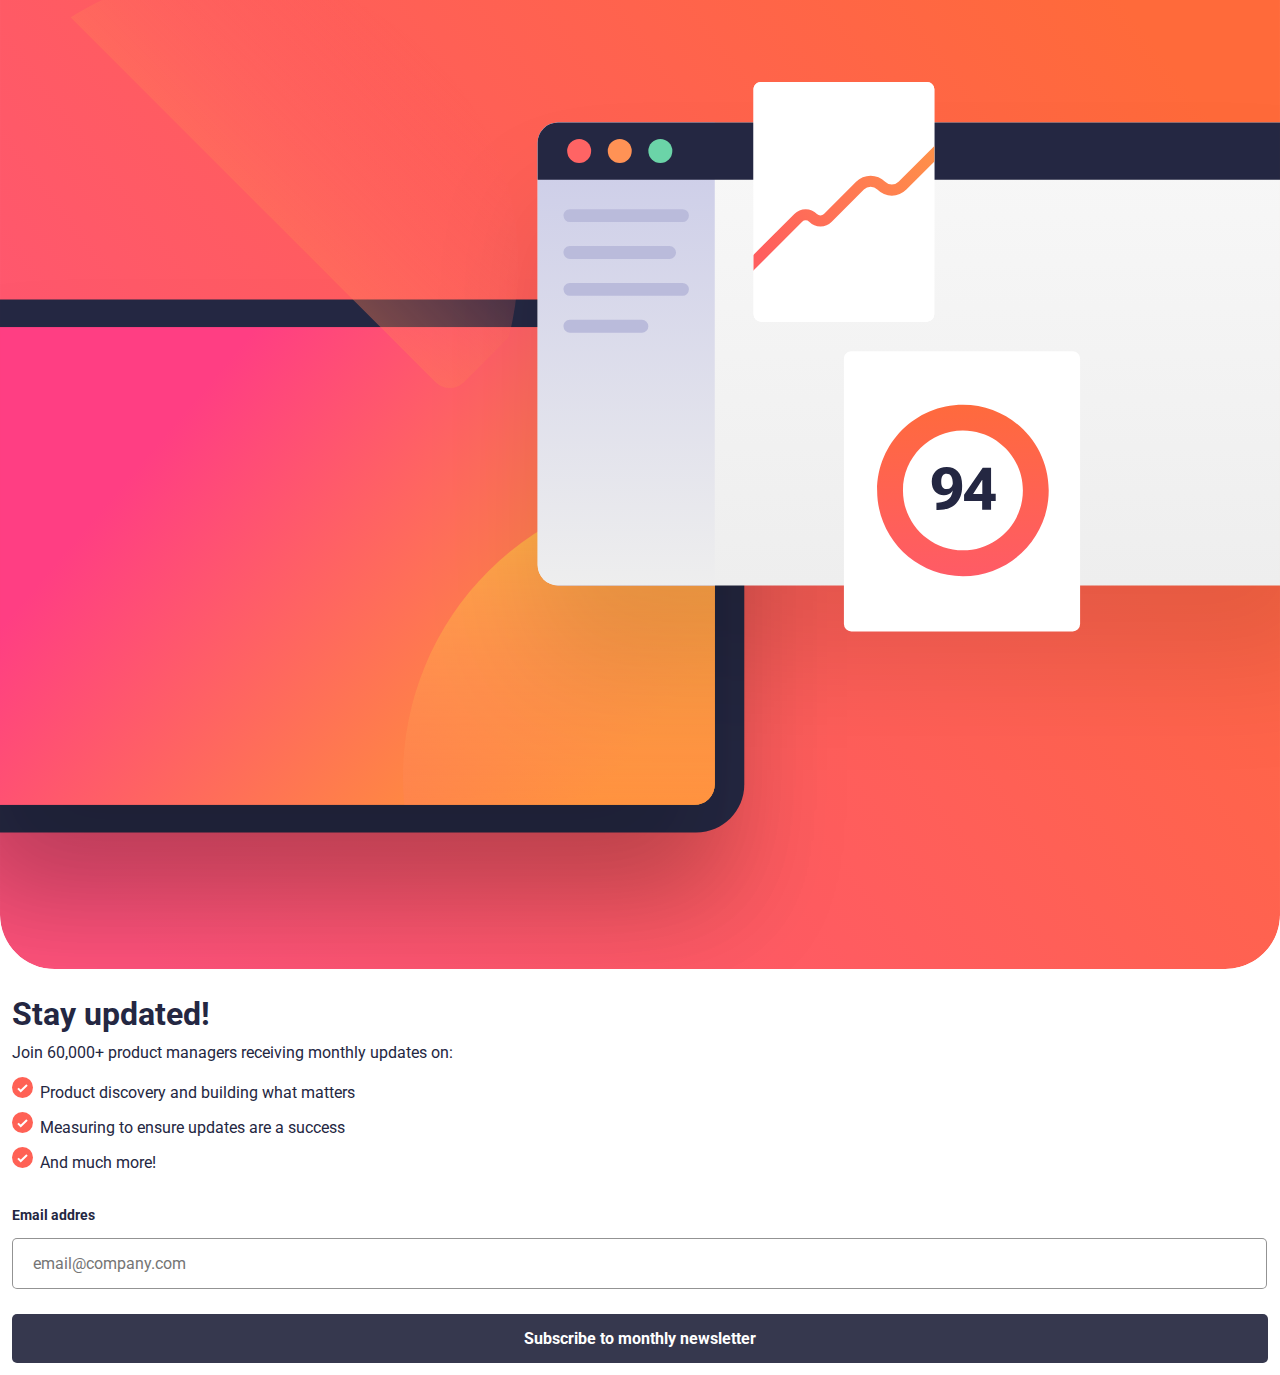
<file: index.html>
<!DOCTYPE html>
<html lang="pt-br">
<head>
    <meta charset="UTF-8">
    <meta name="viewport" content="width=device-width, initial-scale=1.0">

    <title>Frontend Mentor | Newsletter sign-up form with success message</title>

    <link rel="stylesheet" href="style.css">
    <link rel="shortcut icon" sizes="32x32" href="imagens/favicon-32x32.png" type="image/x-icon">
    <link rel="preconnect" href="https://fonts.googleapis.com">
    <link rel="preconnect" href="https://fonts.gstatic.com" crossorigin>
    <link href="https://fonts.googleapis.com/css2?family=Roboto:wght@400;700&display=swap" rel="stylesheet">
</head>
<body>
    <main>
        <div id="subscribe-email">
            <img src="imagens/illustration-sign-up-mobile.svg" alt="">
            <div id="formulario-conteiner" class="child-main">
                <div id="titulo" class="formulario-conteiner-child">
                    <h1>Stay updated!</h1>
                    <p>Join 60,000+ product managers receiving monthly updates on:</p>
                    <ol>
                        <li>Product discovery and building what matters</li>
                        <li>Measuring to ensure updates are a success</li>
                        <li>And much more!</li>
                    </ol>
                </div>
                <div id="formulario" class="formulario-conteiner-child">
                    <div id="email-titulo">
                        <p id="titulo-email">Email addres</p>
                        <p id="erro-msg">Valid email required</p>
                    </div>
                    <input type="email" name="email" id="email" placeholder="email@company.com">
                    <button id="subscribe"><p>Subscribe to monthly newsletter</p></button>
                </div>
            </div>
        </div>

        <div id="subscribe-success">
            <div id="div-success">
                <img src="imagens/icon-success.svg" alt="" id="icon-success">
                <h1 id="agradecimento">Thanks for subscribing!</h1>
                <p id="msg-success"><strong id="email_strong">AAA</strong></p>
                <button id="btn-success"><p>Dismiss message</p></button>
            </div>
        </div>
    </main>
    <script src="js.js"></script>
</body>
</html>
</file>
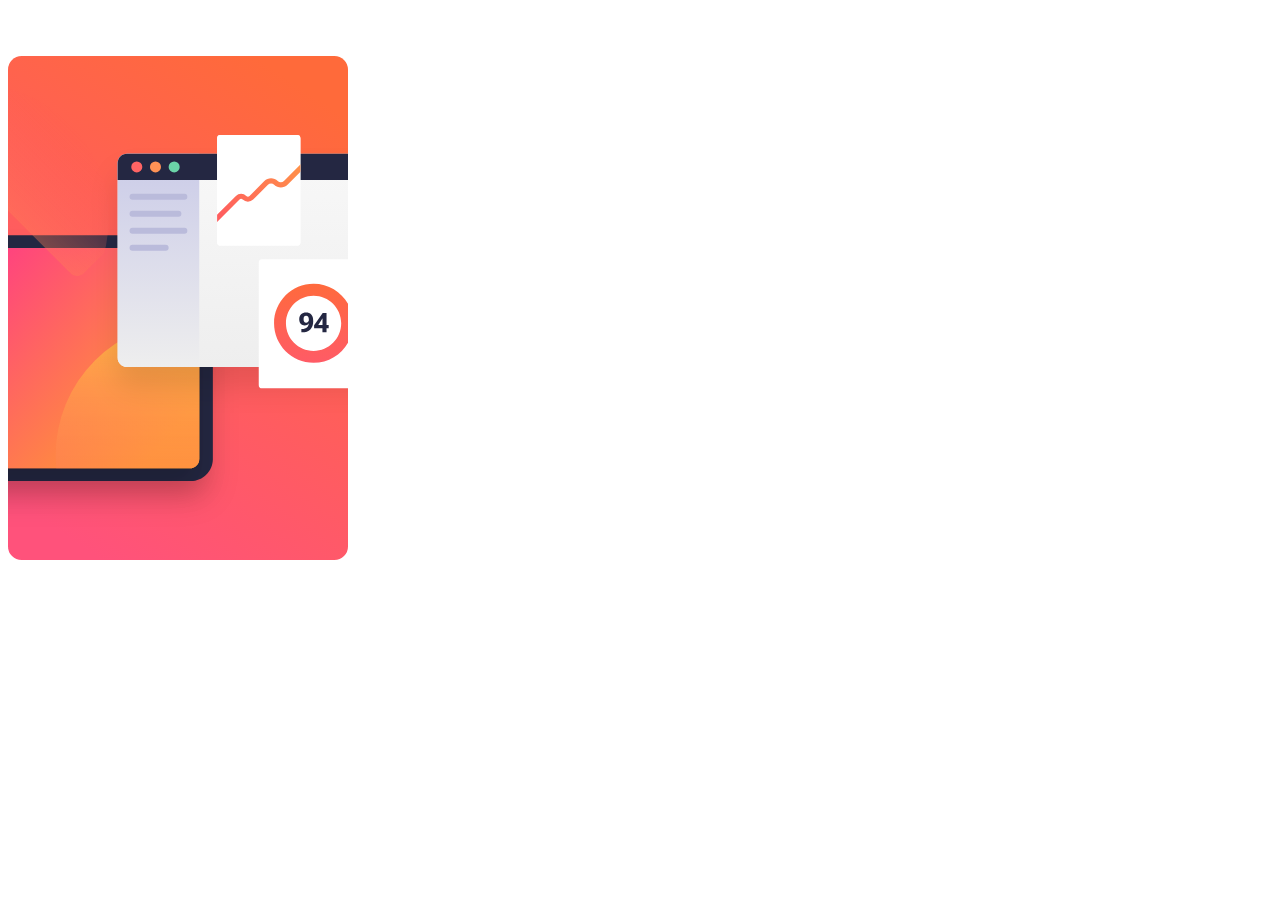
<file: teste.html>
<!DOCTYPE html>
<html lang="pt-br">
<head>
    <meta charset="UTF-8">
    <meta name="viewport" content="width=device-width, initial-scale=1.0">
    <title>Document</title>
    <style>
        #teste{
            background-image: url("imagens/illustration-sign-up-desktop.svg");
            background-position: center center;
            background-repeat: no-repeat;
            background-size: 100% 100%;
            width: 340px;
            height: 600px;
        }
    </style>
</head>
<body>
    <div id="teste"></div>
</body>
</html>
</file>
<file: style.css>
@charset "UTF-8";

:root{
    --font0: 'Roboto', sans-serif;;
}

*{
    padding: 0;
    margin: 0;
    font-family: var(--font0);
    color: hsl(234, 29%, 20%);
    font-size: 16px;
}

html, body{
    height: 100vh;
}

/**Main**/

main{
    padding-bottom: 30px;
    background-color: hsl(0, 0%, 100%);
    width: 100%;
    height: calc(100% - 30px);
}

/**Main**/

/**IMG-TOP**/

img{
    width: 100%;
}
/**IMG-TOP**/


/**Formulario-conteiner**/


/**Titulo**/
#formulario-conteiner{
    padding: 12px;
}

#titulo{
    margin-bottom: 25px;
}

#formulario-conteiner h1{
    margin: 10px 0px;
    font-size: 2em;
    font-weight: 700;
    
}

#formulario-conteiner p{
    margin-bottom: 15px;
}



ol{
    display: flex;
    flex-direction: column;
    
}

li{
    margin-bottom: 10px;
    list-style: url("imagens/icon-list.svg");
    list-style-position: inside;
}

/**Titulo**/

/**Formulário**/

#titulo-email{
    font-size: 14px;
    font-weight: 700;
}

#email-titulo{
    display: flex;
    justify-content: space-between;
}

#erro-msg{
    font-size: 14px;
    font-weight: 700;
    display: none;
    color: hsl(4, 100%, 67%);
}

#email{
    text-indent: 20px;
    width: calc(100% - 1px);
    padding: 15px 0px;
    border-radius: 5px;
    box-sizing: border-box;
    border: 1px solid rgba(0, 0, 0, 0.425);
}

#email:focus{
    outline: 0;
}


#subscribe{
    margin-top: 25px;
    display: flex;
    text-align: center;
    align-items: center;
    width: 100%;
    padding: 15px 0px;
    background-color: hsl(235, 18%, 26%);
    border:  0;
    border-radius: 5px;
    transition: 1s;
}

#subscribe:active{
    background-image: linear-gradient(to right, hsl(4, 98%, 61%) 60%, #fc5826);
}


#subscribe p{
    color: white;
    font-weight: 700;
    margin: 0;
    width: 100%;

}

/**Formulário**/


/**Success**/

#subscribe-success{
    display: none;
    position: relative;
    padding-top: 25%;
    padding-left: 25px;
    padding-right: 25px;
    height: 85%;
}

#icon-success{
    width: 60px;
    margin-bottom: 20px;
}

#agradecimento{
    font-size: 2em;
}

#div-success p{
    margin-top: 20px;
}

#btn-success{
    width: calc(100% - 50px);
    margin-top: 25px;
    display: flex;
    text-align: center;
    align-items: center;
    padding: 15px 0px;
    background-color: hsl(235, 18%, 26%);
    border:  0;
    border-radius: 5px;
    transition: 1s;
    transition: 1s;
    position: absolute;
    top: 90%;
    left: 50%;
    transform: translate(-50%, -90%);
}

#btn-success p{
    color: white;
    font-weight: 700;
    margin: 0;
    width: 100%;

}

#btn-success:active{
    background-image: linear-gradient(to right, hsl(4, 98%, 61%) 60%, #fc5826);
}

strong{
    font-weight: 700
}


/**Success**/

/**Formulario-conteiner**/
</file>
